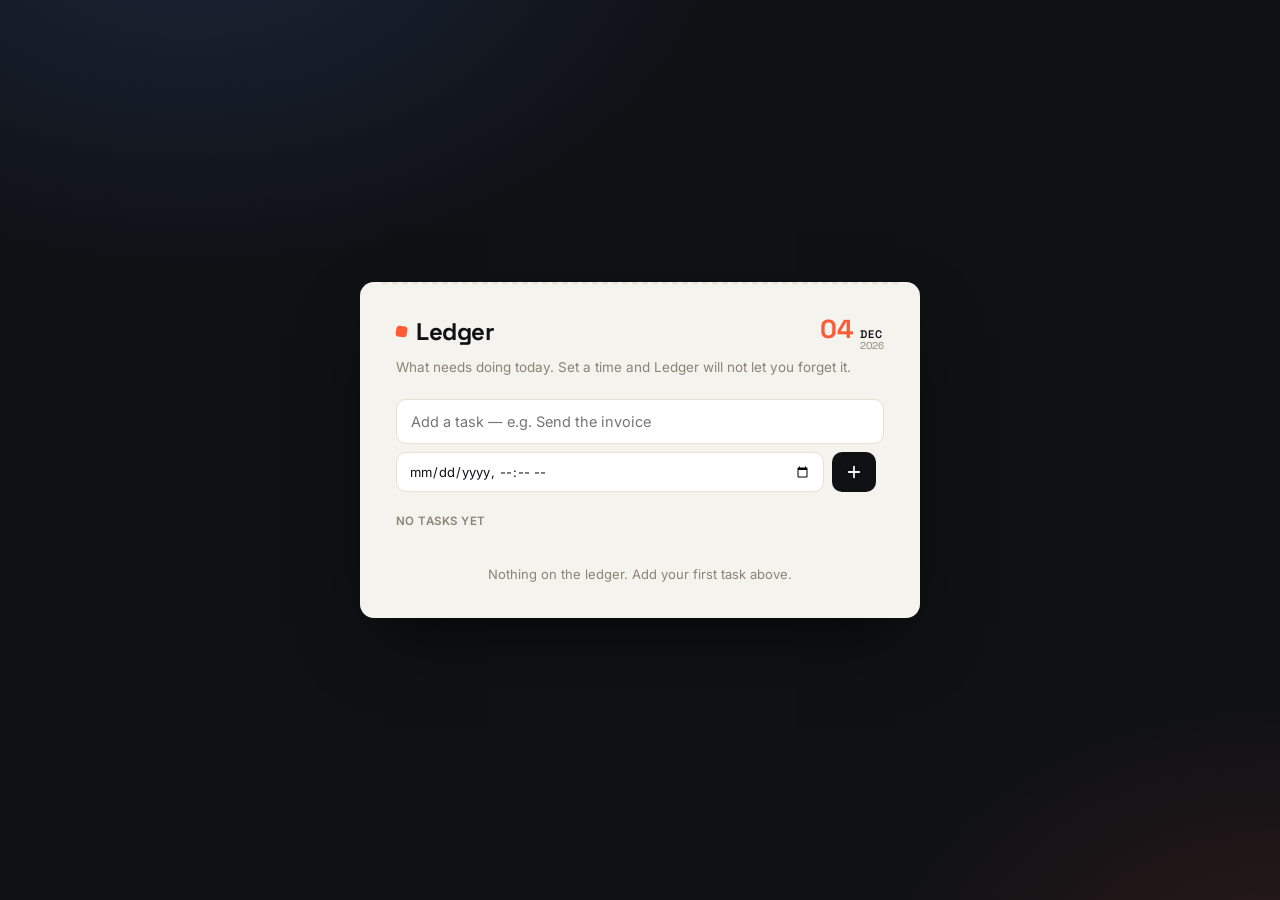
<file: index.html>
<!DOCTYPE html>
<html lang="en">

<head>
  <meta charset="UTF-8" />
  <meta name="viewport" content="width=device-width, initial-scale=1.0" />
  <title>ADD TASK</title>
  <link rel="preconnect" href="https://fonts.googleapis.com">
  <link
    href="https://fonts.googleapis.com/css2?family=Space+Grotesk:wght@500;600;700&family=Inter:wght@400;500;600&display=swap"
    rel="stylesheet">
  <link rel="stylesheet" href="style.css" />
</head>

<body>

  <div class="scene">
    <div class="board">

      <header class="board-head">
        <div class="brand">
          <span class="brand-mark"></span>
          <h1>Ledger</h1>
        </div>
        <div class="today">
          <span class="today-day" id="todayDay">01</span>
          <div class="today-meta">
            <span class="today-month" id="todayMonth">JAN</span>
            <span class="today-year" id="todayYear">2026</span>
          </div>
        </div>
      </header>

      <p class="board-sub">What needs doing today. Set a time and Ledger will not let you forget it.</p>

      <form class="composer" id="composer" autocomplete="off">
        <input type="text" id="taskInput" placeholder="Add a task — e.g. Send the invoice" maxlength="140" />
        <input type="datetime-local" id="taskWhen" />
        <button type="submit" class="composer-add" aria-label="Add task">
          <svg width="18" height="18" viewBox="0 0 24 24" fill="none" stroke="currentColor" stroke-width="2.4"
            stroke-linecap="round">
            <line x1="12" y1="5" x2="12" y2="19" />
            <line x1="5" y1="12" x2="19" y2="12" />
          </svg>
        </button>
      </form>

      <div class="list-meta">
        <span id="countLabel">No tasks yet</span>
        <button class="clear-done" id="clearDone" hidden>Clear completed</button>
      </div>

      <ul class="task-list" id="taskList"></ul>

      <p class="empty-state" id="emptyState">
        Nothing on the ledger. Add your first task above.
      </p>

    </div>
  </div>

  <!-- Deadline alert -->
  <div class="alert-overlay" id="alertOverlay" hidden>
    <div class="alert-panel">
      <span class="alert-kicker">Deadline reached</span>
      <h2 class="alert-task" id="alertTaskName">Task name</h2>

      <div class="alert-media">
        <video id="alertVideo" playsinline></video>
      </div>

      <p class="alert-copy">If this isn't done yet, reschedule it now — Ledger will check again at the new time.</p>

      <div class="alert-actions">
        <button class="alert-btn alert-btn-ghost" id="alertSnooze">Reschedule 15 min</button>
        <button class="alert-btn alert-btn-primary" id="alertDismiss">Got it</button>
      </div>
    </div>
  </div>

  <script src="script.js"></script>
</body>

</html>
</file>
<file: style.css>
/* ============================================================
   TOKENS
   ============================================================ */
:root {
    --ink: #0F1115;
    --ink-soft: #181B22;
    --paper: #F5F3EE;
    --paper-line: #E4E0D6;
    --paper-dim: #8A8474;

    --red: #FF5A36;
    --red-deep: #D8431F;
    --blue: #5B8DEF;
    --green: #2FB766;

    --display: 'Space Grotesk', sans-serif;
    --body: 'Inter', sans-serif;

    --radius: 14px;
}

* {
    margin: 0;
    padding: 0;
    box-sizing: border-box;
}

html,
body {
    height: 100%;
    font-family: var(--body);
    background: var(--ink);
    color: var(--ink);
}

/* ambient backdrop texture — quiet, not decorative bubbles */
body {
    background:
        radial-gradient(ellipse 900px 600px at 15% -10%, rgba(91, 141, 239, 0.16), transparent 60%),
        radial-gradient(ellipse 700px 500px at 100% 110%, rgba(255, 90, 54, 0.12), transparent 60%),
        var(--ink);
}

/* ============================================================
   LAYOUT
   ============================================================ */
.scene {
    min-height: 100vh;
    display: flex;
    align-items: center;
    justify-content: center;
    padding: 32px 20px;
}

.board {
    width: 100%;
    max-width: 560px;
    background: var(--paper);
    border-radius: var(--radius);
    padding: 34px 36px 30px;
    box-shadow:
        0 1px 0 rgba(255, 255, 255, 0.06) inset,
        0 30px 70px -20px rgba(0, 0, 0, 0.65),
        0 0 0 1px rgba(0, 0, 0, 0.04);
    position: relative;
}

/* perforated edge — ties to "ledger / pad" concept */
.board::before {
    content: '';
    position: absolute;
    top: 0;
    left: 22px;
    right: 22px;
    height: 0;
    border-top: 2px dashed var(--paper-line);
}

/* ============================================================
   HEADER
   ============================================================ */
.board-head {
    display: flex;
    align-items: flex-start;
    justify-content: space-between;
    margin-bottom: 6px;
}

.brand {
    display: flex;
    align-items: center;
    gap: 9px;
}

.brand-mark {
    width: 11px;
    height: 11px;
    border-radius: 3px;
    background: var(--red);
    transform: rotate(8deg);
}

.brand h1 {
    font-family: var(--display);
    font-size: 24px;
    font-weight: 700;
    letter-spacing: -0.02em;
    color: var(--ink);
}

.today {
    display: flex;
    align-items: baseline;
    gap: 6px;
    font-family: var(--display);
}

.today-day {
    font-size: 26px;
    font-weight: 700;
    color: var(--red);
    line-height: 1;
}

.today-meta {
    display: flex;
    flex-direction: column;
    line-height: 1.1;
}

.today-month {
    font-size: 11px;
    font-weight: 600;
    letter-spacing: 0.08em;
    color: var(--ink);
}

.today-year {
    font-size: 10px;
    color: var(--paper-dim);
}

.board-sub {
    font-size: 13.5px;
    color: var(--paper-dim);
    margin: 4px 0 22px;
    line-height: 1.5;
}

/* ============================================================
   COMPOSER
   ============================================================ */
.composer {
    display: grid;
    grid-template-columns: 1fr auto auto;
    gap: 8px;
    margin-bottom: 22px;
}

.composer input[type="text"] {
    grid-column: 1 / -1;
    font-family: var(--body);
    font-size: 14.5px;
    padding: 13px 14px;
    border: 1.5px solid var(--paper-line);
    border-radius: 10px;
    background: #fff;
    color: var(--ink);
    outline: none;
    transition: border-color 0.15s;
}

.composer input[type="text"]:focus {
    border-color: var(--ink);
}

.composer input[type="datetime-local"] {
    font-family: var(--body);
    font-size: 13px;
    padding: 10px 12px;
    border: 1.5px solid var(--paper-line);
    border-radius: 10px;
    background: #fff;
    color: var(--ink);
    outline: none;
    transition: border-color 0.15s;
}

.composer input[type="datetime-local"]:focus {
    border-color: var(--ink);
}

.composer-add {
    width: 44px;
    border: none;
    border-radius: 10px;
    background: var(--ink);
    color: var(--paper);
    display: flex;
    align-items: center;
    justify-content: center;
    cursor: pointer;
    transition: background 0.15s, transform 0.1s;
}

.composer-add:hover {
    background: var(--red);
}

.composer-add:active {
    transform: scale(0.94);
}

/* ============================================================
   LIST META
   ============================================================ */
.list-meta {
    display: flex;
    align-items: center;
    justify-content: space-between;
    margin-bottom: 10px;
}

.list-meta span {
    font-size: 11.5px;
    font-weight: 600;
    letter-spacing: 0.04em;
    text-transform: uppercase;
    color: var(--paper-dim);
}

.clear-done {
    font-family: var(--body);
    font-size: 11.5px;
    font-weight: 500;
    color: var(--paper-dim);
    background: none;
    border: none;
    cursor: pointer;
    text-decoration: underline;
    text-underline-offset: 2px;
}

.clear-done:hover {
    color: var(--ink);
}

/* ============================================================
   TASK LIST
   ============================================================ */
.task-list {
    list-style: none;
    display: flex;
    flex-direction: column;
    gap: 8px;
}

.task {
    display: grid;
    grid-template-columns: auto 1fr auto auto;
    align-items: center;
    gap: 12px;
    padding: 12px 12px;
    background: #fff;
    border: 1px solid var(--paper-line);
    border-radius: 10px;
    animation: taskIn 0.25s ease both;
}

@keyframes taskIn {
    from {
        opacity: 0;
        transform: translateY(-6px);
    }

    to {
        opacity: 1;
        transform: translateY(0);
    }
}

.task-check {
    width: 21px;
    height: 21px;
    border-radius: 50%;
    border: 2px solid var(--paper-line);
    background: none;
    cursor: pointer;
    display: flex;
    align-items: center;
    justify-content: center;
    color: transparent;
    transition: all 0.15s;
    flex-shrink: 0;
}

.task-check:hover {
    border-color: var(--green);
}

.task-check svg {
    width: 11px;
    height: 11px;
}

.task.complete .task-check {
    background: var(--green);
    border-color: var(--green);
    color: #fff;
}

.task-body {
    min-width: 0;
}

.task-text {
    font-size: 14px;
    font-weight: 500;
    color: var(--ink);
    outline: none;
    word-break: break-word;
}

.task.complete .task-text {
    text-decoration: line-through;
    color: var(--paper-dim);
}

.task-text[contenteditable="true"] {
    border-bottom: 1.5px dashed var(--blue);
}

.task-when {
    font-size: 11px;
    color: var(--paper-dim);
    margin-top: 2px;
    display: flex;
    align-items: center;
    gap: 5px;
}

.task-when-dot {
    width: 6px;
    height: 6px;
    border-radius: 50%;
    background: var(--blue);
    flex-shrink: 0;
}

.task.due-soon .task-when-dot {
    background: #E0A53C;
}

.task.overdue .task-when-dot {
    background: var(--red);
    animation: pulseDot 1s infinite;
}

@keyframes pulseDot {

    0%,
    100% {
        box-shadow: 0 0 0 0 rgba(255, 90, 54, 0.5);
    }

    50% {
        box-shadow: 0 0 0 5px rgba(255, 90, 54, 0);
    }
}

.task-actions {
    display: flex;
    gap: 4px;
}

.task-icon-btn {
    width: 30px;
    height: 30px;
    border: none;
    background: none;
    border-radius: 7px;
    display: flex;
    align-items: center;
    justify-content: center;
    color: var(--paper-dim);
    cursor: pointer;
    transition: background 0.15s, color 0.15s;
}

.task-icon-btn:hover {
    background: var(--paper-line);
    color: var(--ink);
}

.task-icon-btn.danger:hover {
    background: #FCE4DE;
    color: var(--red);
}

.task-icon-btn svg {
    width: 15px;
    height: 15px;
}

/* ============================================================
   EMPTY STATE
   ============================================================ */
.empty-state {
    display: none;
    text-align: center;
    font-size: 13px;
    color: var(--paper-dim);
    padding: 28px 10px 6px;
}

.empty-state.show {
    display: block;
}

/* ============================================================
   ALERT OVERLAY
   ============================================================ */
.alert-overlay[hidden] {
    display: none;
}

.alert-overlay {
    position: fixed;
    inset: 0;
    background: rgba(15, 17, 21, 0.86);
    backdrop-filter: blur(6px);
    display: flex;
    align-items: center;
    justify-content: center;
    z-index: 999;
    padding: 20px;
    animation: fadeIn 0.2s ease;
}

@keyframes fadeIn {
    from {
        opacity: 0;
    }

    to {
        opacity: 1;
    }
}

.alert-panel {
    width: 100%;
    max-width: 480px;
    background: var(--paper);
    border-radius: var(--radius);
    padding: 28px;
    text-align: center;
    animation: panelIn 0.3s cubic-bezier(.2, .8, .3, 1.2);
}

@keyframes panelIn {
    from {
        opacity: 0;
        transform: translateY(14px) scale(0.97);
    }

    to {
        opacity: 1;
        transform: translateY(0) scale(1);
    }
}

.alert-kicker {
    display: inline-block;
    font-size: 11px;
    font-weight: 700;
    letter-spacing: 0.08em;
    text-transform: uppercase;
    color: var(--red);
    background: #FCE4DE;
    padding: 5px 11px;
    border-radius: 20px;
    margin-bottom: 12px;
}

.alert-task {
    font-family: var(--display);
    font-size: 21px;
    font-weight: 700;
    color: var(--ink);
    margin-bottom: 16px;
    word-break: break-word;
}

.alert-media {
    width: 100%;
    aspect-ratio: 16/9;
    background: var(--ink);
    border-radius: 10px;
    overflow: hidden;
    margin-bottom: 16px;
}

.alert-media video {
    width: 100%;
    height: 100%;
    object-fit: cover;
    display: block;
}

.alert-copy {
    font-size: 13.5px;
    color: var(--paper-dim);
    line-height: 1.6;
    margin-bottom: 22px;
}

.alert-actions {
    display: flex;
    gap: 10px;
}

.alert-btn {
    flex: 1;
    padding: 12px;
    border-radius: 10px;
    font-family: var(--body);
    font-size: 13.5px;
    font-weight: 600;
    cursor: pointer;
    border: none;
    transition: opacity 0.15s, transform 0.1s;
}

.alert-btn:active {
    transform: scale(0.97);
}

.alert-btn-ghost {
    background: #fff;
    color: var(--ink);
    border: 1.5px solid var(--paper-line);
}

.alert-btn-ghost:hover {
    border-color: var(--ink);
}

.alert-btn-primary {
    background: var(--ink);
    color: var(--paper);
}

.alert-btn-primary:hover {
    background: var(--red);
}

/* ============================================================
   RESPONSIVE
   ============================================================ */
@media (max-width: 480px) {
    .board {
        padding: 26px 20px 22px;
    }

    .composer {
        grid-template-columns: 1fr;
    }

    .composer input[type="datetime-local"] {
        width: 100%;
    }

    .composer-add {
        width: 100%;
        height: 42px;
    }

    .task {
        grid-template-columns: auto 1fr;
    }

    .task-actions {
        grid-column: 1 / -1;
        justify-content: flex-end;
    }
}

/* respect reduced motion */
@media (prefers-reduced-motion: reduce) {

    *,
    *::before,
    *::after {
        animation-duration: 0.01ms !important;
        transition-duration: 0.01ms !important;
    }
}
</file>
